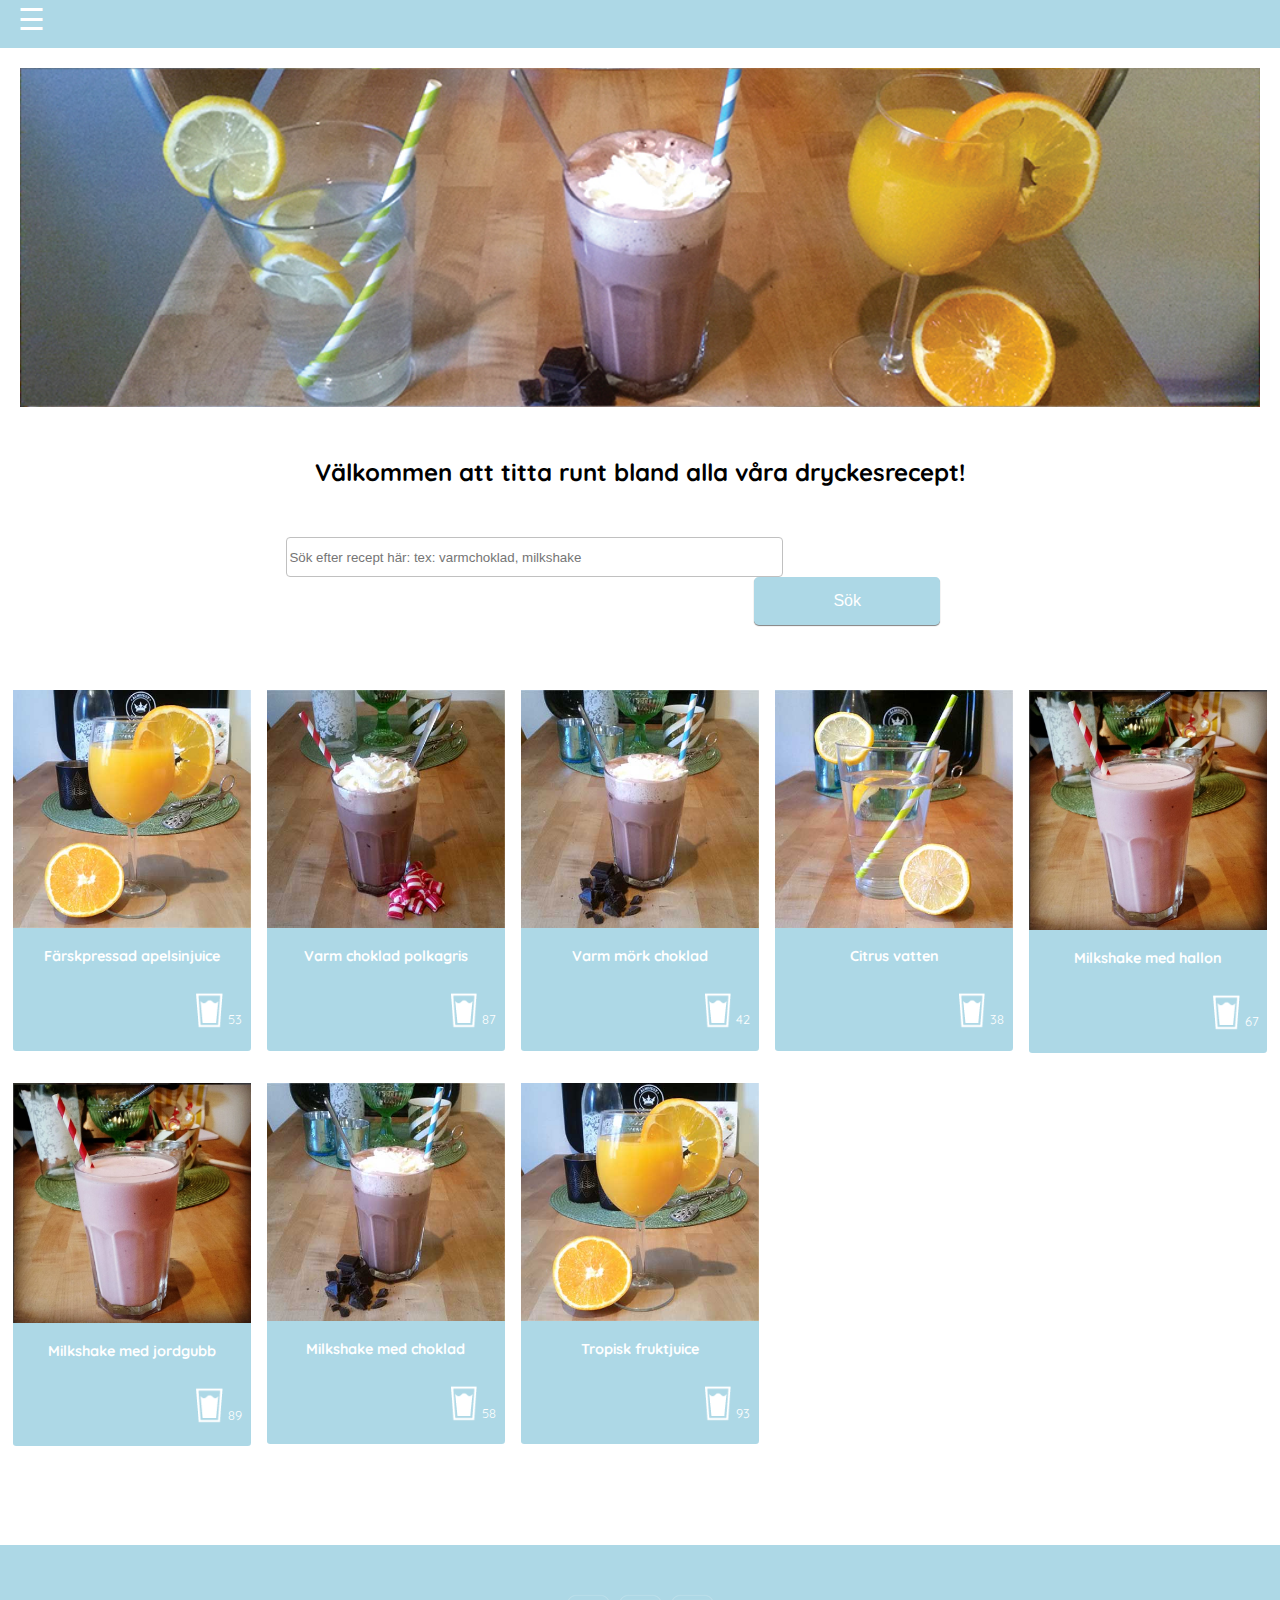
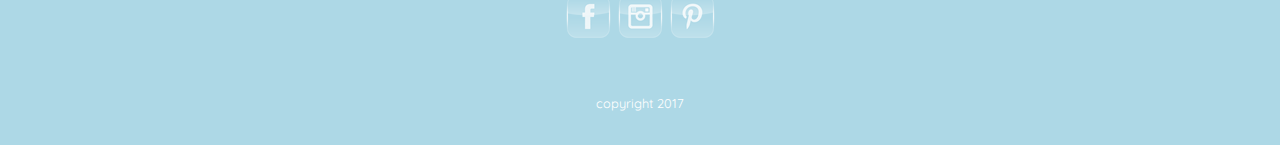
<file: workspace/index.html>
<!DOKTYPE html>

<html lang ="sv">
    <head>
        <title>Dryckes-Recept</title>
        <meta charset="UTF-8">
        <meta name="viewport" content="width=device-width, initial-scale=1.0">
        <link rel="stylesheet" type="text/css" href="css/style.css"/>
        <script src="js/script.js"></script> 
        <link href="https://fonts.googleapis.com/css?family=Quicksand" rel="stylesheet"> 
    </head>
    
    <body>
        <!--Side navbar-->
        <div class="row" id="menu">
            <div id="mySidenav" class="sidenav">
                <a href="javascript:void(0)" class="closebtn" onclick="closeNav()">&times;</a>
                <a href="index.html" style="color:lightblue;">Hem</a>
                <a href="popular.html" style="color:pink;">Populära</a>
                <a href="results.html" style="color:A87B6C">Varmchoklad</a>
                <a href="result2.html" style="color:A87B6C">Saft</a>
                <a href="results.html" style="color:A87B6C">Milkshake</a>
                </br>
                <a href="#" style="color:lightblue;">Om oss</a>
            </div>
            
            <span style="font-size:30px;cursor:pointer;margin-left:0.6em;color:white;" onclick="openNav()">&#9776;</span>
            
        </div>
        
        
        <div class="row" id="row1">
            <div class="col-12" id="first_image">
                <img src="img/dryck.jpg" id="first_img">
                <img src="img/drycker.jpg" id="first_img2">
            </div>
            <div class="col-12">
                <h2 id="first_text">Välkommen att titta runt bland alla våra dryckesrecept!</h2>
            </div>
            
            <div class="col-12" class="search">
                <input type="text" name="search" placeholder="Sök efter recept här: tex: varmchoklad, milkshake" id="search_input"/>
                <a href="results.html"><input type="submit" name="submit" value="Sök" id="search_submit"/></a>
            </div>
             
        </div>
        
        
        <div class="row" id="row2">
            <div class="col-6" id="smal_img"> 
                <a href="recipe.html"><img src="img/orange.jpg" id="img"></a>
                <div class="label">
                    <p class="p_lable">Färskpressad apelsinjuice</p>
                    <p id="d_icon_count">53</p><img src="img/d_icon.png" id="d_icon">
                </div>
                
            </div>
            <div class="col-6" id="smal_img">
                <a href="recipe.html"><img src="img/polka.jpg" id="img"></a>
                <div class="label">
                    <p class="p_lable">Varm choklad polkagris</p>
                    <p id="d_icon_count">87</p><img src="img/d_icon.png" id="d_icon">
                </div> 
            </div>
            <div class="col-6" id="smal_img">
                <a href="recipe.html"><img src="img/chok.jpg" id="img"></a>
                <div class="label">
                    <p class="p_lable">Varm mörk choklad</p>
                    <p id="d_icon_count">42</p> <img src="img/d_icon.png" id="d_icon">
                </div> 
            </div>
            <div class="col-6" id="smal_img">
                <a href="recipe.html"><img src="img/lemon.jpg" id="img"></a>
                <div class="label">
                    <p class="p_lable">Citrus vatten</p>
                    <p id="d_icon_count">38</p><img src="img/d_icon.png" id="d_icon">
                </div> 
            </div>
            <div class="col-6" id="smal_img">
                <a href="recipe.html"><img src="img/dryck.jpg" id="img"></a>
                <div class="label">
                    <p class="p_lable">Milkshake med hallon</p>
                    <p id="d_icon_count">67</p><img src="img/d_icon.png" id="d_icon">
                </div> 
            </div>
            <div class="col-6" id="smal_img">
                <a href="recipe.html"><img src="img/dryck.jpg" id="img"></a>
                <div class="label">
                    <p class="p_lable">Milkshake med jordgubb</p>
                    <p id="d_icon_count">89</p><img src="img/d_icon.png" id="d_icon">
                </div> 
            </div>
            <div class="col-6" id="smal_img">
                <a href="recipe.html"><img src="img/chok.jpg" id="img"></a>
                <div class="label">
                    <p class="p_lable">Milkshake med choklad</p>
                    <p id="d_icon_count">58</p><img src="img/d_icon.png" id="d_icon">
                </div> 
            </div>
            <div class="col-6" id="smal_img">
                <a href="recipe.html"><img src="img/orange.jpg" id="img"></a>
                <div class="label">
                    <p class="p_lable">Tropisk fruktjuice</p>
                    <p id="d_icon_count">93</p><img src="img/d_icon.png" id="d_icon">
                </div> 
            </div>
        </div>
        
         <div class="col-12" id="footer">
             <div class="social_media">
                <img src="img/Facebook.png" id="fb">
                <img src="img/Instagram.png" id="in">
                <img src="img/Pinterest.png" id="pi">
             </div>
             
             <p id="copyright">copyright 2017</p>
         </div>
         
        
        
    </body>
    
   
    
</html>
</file>
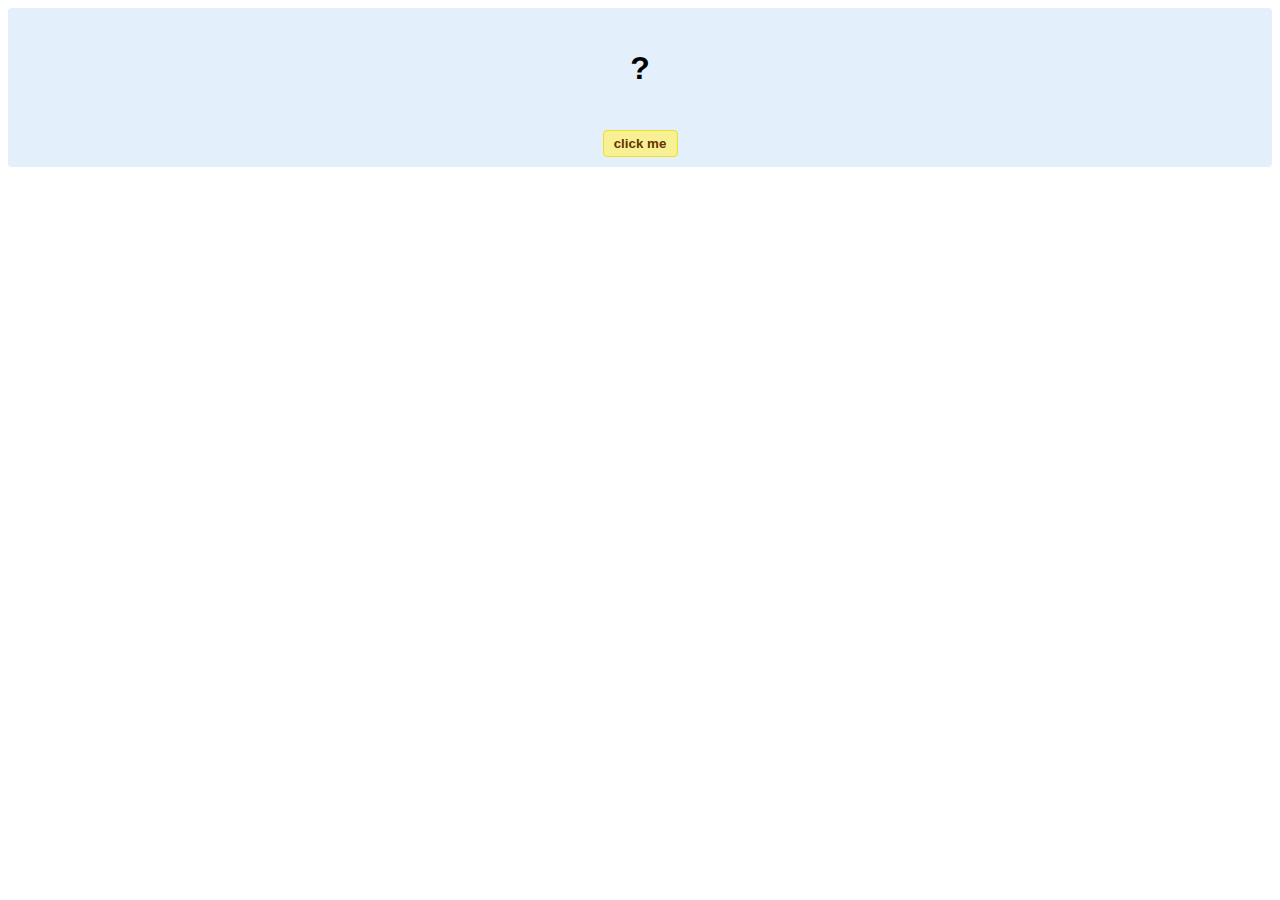
<file: workspace/hello-world.html>
<!DOCTYPE html>
<!-- HTML5 Hello world by kirupa - http://www.kirupa.com/html5/getting_your_feet_wet_html5_pg1.htm -->
<html lang="en-us">

<head>
<meta charset="utf-8">
<title>Hello...</title>
<style type="text/css">
#mainContent {
	font-family: Arial, Helvetica, sans-serif;
	font-size: xx-large;
	font-weight: bold;
	background-color: #E3F0FB;
	border-radius: 4px;
	padding: 10px;
	text-align: center;
}
.buttonStyle {
	border-radius: 4px;
	border: thin solid #F0E020;
	padding: 5px;
	background-color: #F8F094;
	font-family: "Segoe UI", Tahoma, Geneva, Verdana, sans-serif;
	font-weight: bold;
	color: #663300;
	width: 75px;
}

.buttonStyle:hover {
	border: thin solid #FFCC00;
	background-color: #FCF9D6;
	color: #996633;
	cursor: pointer;
}
.buttonStyle:active {
	border: thin solid #99CC00;
	background-color: #F5FFD2;
	color: #669900;
	cursor: pointer;
}

</style>
</head>

<body>
<div id="mainContent">
<p id="helloText">?</p>
<button id="clickButton" class="buttonStyle">click me</button>
</div>
<script> 
var myButton = document.getElementById("clickButton");
var myText = document.getElementById("helloText");

myButton.addEventListener('click', doSomething, false)

function doSomething() {
	myText.textContent = "hello, world!";
}
</script>

</body>
</html>
</file>
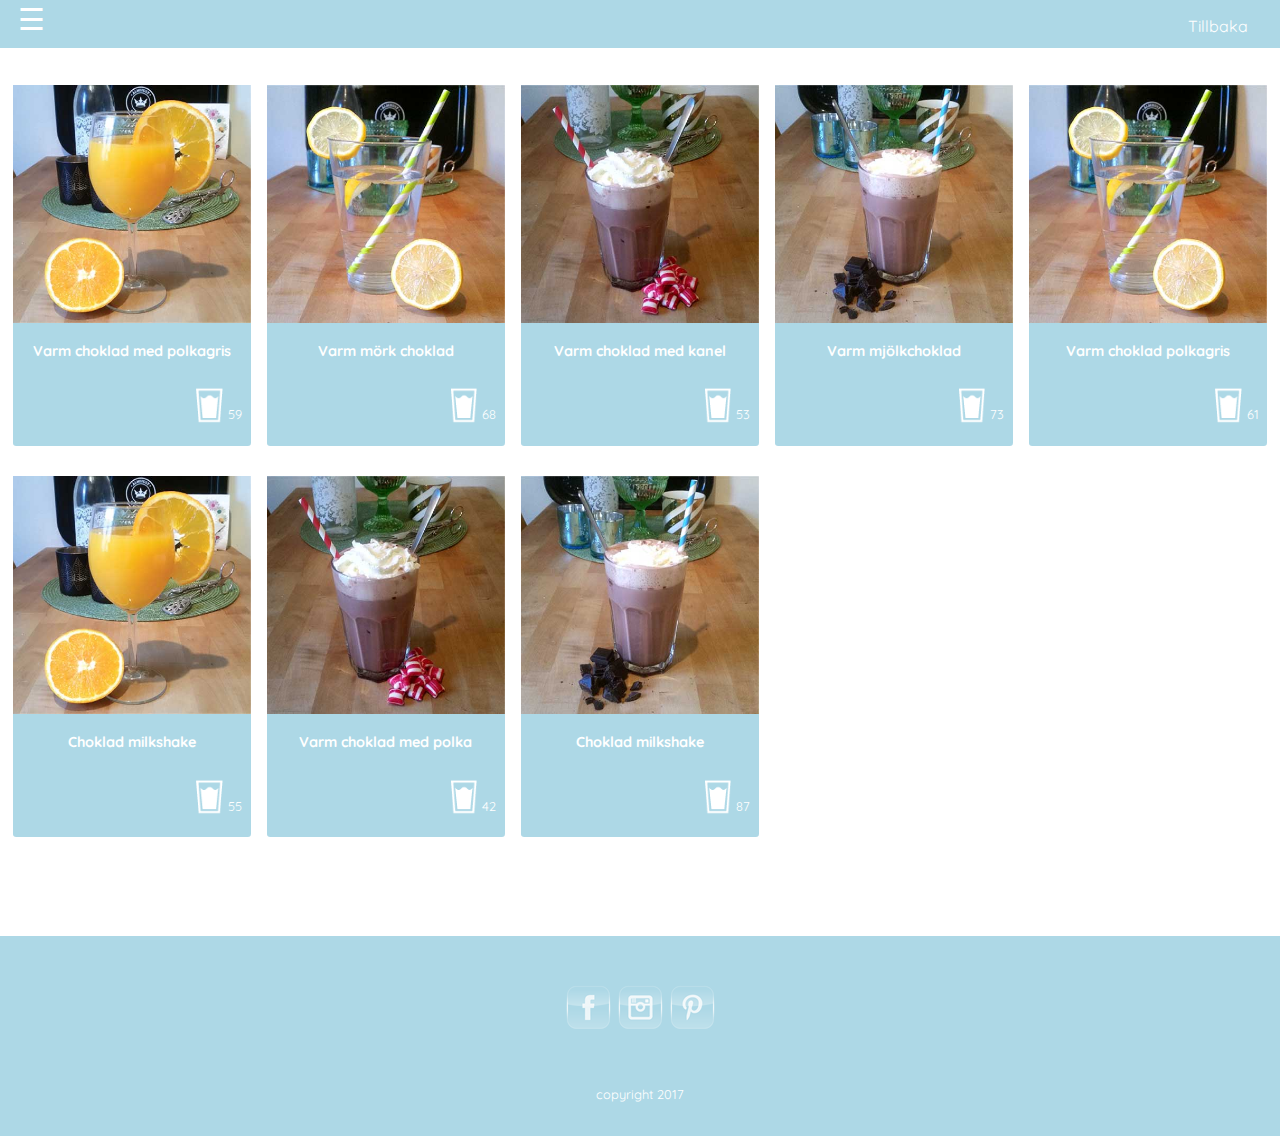
<file: workspace/popular.html>
<!DOKTYPE html>

<html>
    <head>
        <title>Dryckes-Recept</title>
        <meta charset="UTF-8">
        <meta name="viewport" content="width=device-width, initial-scale=1.0">
        <link rel="stylesheet" type="text/css" href="css/style.css"/>
        <script src="js/script.js"></script> 
        <link href="https://fonts.googleapis.com/css?family=Quicksand" rel="stylesheet"> 
    </head>
    
    <body>
        <!--Side navbar-->
        <div class="row" id="menu">
            <div id="mySidenav" class="sidenav">
                <a href="javascript:void(0)" class="closebtn" onclick="closeNav()">&times;</a>
                <a href="index.html" style="color:lightblue;">Hem</a>
                <a href="popular.html" style="color:pink;">Populära</a>
                <a href="results.html" style="color:A87B6C">Varmchoklad</a>
                <a href="result2.thml" style="color:A87B6C">Saft</a>
                <a href="results.html" style="color:A87B6C">Milkshake</a>
                </br>
                <a href="#" style="color:lightblue;">Om oss</a>
            </div>
            
            <span style="font-size:30px;cursor:pointer;margin-left:0.6em;color:white;" onclick="openNav()">&#9776;</span>
            <a href="index.html" id="back">Tillbaka</a>
        </div>
        
        
        <div class="row" id="row2">
            <div class="col-6" id="smal_img"> 
                <a href="recipe.html"><img src="img/orange.jpg" id="img"></a>
                <div class="label">
                    <p class="p_lable">Varm choklad med polkagris</p>
                    <p id="d_icon_count">59</p><img src="img/d_icon.png" id="d_icon">
                </div>
            </div>
            <div class="col-6" id="smal_img">
                <a href="recipe.html"><img src="img/lemon.jpg" id="img"></a>
                <div class="label">
                    <p class="p_lable">Varm mörk choklad</p>
                    <p id="d_icon_count">68</p><img src="img/d_icon.png" id="d_icon">
                </div> 
            </div>
            <div class="col-6" id="smal_img">
                <a href="recipe.html"><img src="img/polka.jpg" id="img"></a>
                <div class="label">
                    <p class="p_lable">Varm choklad med kanel</p>
                    <p id="d_icon_count">53</p><img src="img/d_icon.png" id="d_icon">
                </div> 
            </div>
            <div class="col-6" id="smal_img">
                <a href="recipe.html"><img src="img/chok.jpg" id="img"></a>
                <div class="label">
                    <p class="p_lable">Varm mjölkchoklad</p>
                    <p id="d_icon_count">73</p><img src="img/d_icon.png" id="d_icon">
                </div> 
            </div>
            <div class="col-6" id="smal_img">
                <a href="recipe.html"><img src="img/lemon.jpg" id="img"></a>
                <div class="label">
                    <p class="p_lable">Varm choklad polkagris</p>
                    <p id="d_icon_count">61</p><img src="img/d_icon.png" id="d_icon">
                </div> 
            </div>
            <div class="col-6" id="smal_img">
                <a href="recipe.html"><img src="img/orange.jpg" id="img"></a>
                <div class="label">
                    <p class="p_lable">Choklad milkshake</p>
                    <p id="d_icon_count">55</p><img src="img/d_icon.png" id="d_icon">
                </div> 
            </div>
             <div class="col-6" id="smal_img">
                <a href="recipe.html"><img src="img/polka.jpg" id="img"></a>
                <div class="label">
                    <p class="p_lable">Varm choklad med polka</p>
                    <p id="d_icon_count">42</p><img src="img/d_icon.png" id="d_icon">
                </div> 
            </div>
            <div class="col-6" id="smal_img">
                <a href="recipe.html"><img src="img/chok.jpg" id="img"></a>
                <div class="label">
                    <p class="p_lable">Choklad milkshake</p>
                    <p id="d_icon_count">87</p><img src="img/d_icon.png" id="d_icon">
                </div> 
            </div>
        </div>
        
         <div class="col-12" id="footer">
             <div class="social_media">
                <img src="img/Facebook.png" id="fb">
                <img src="img/Instagram.png" id="in">
                <img src="img/Pinterest.png" id="pi">
             </div>
             
             <p id="copyright">copyright 2017</p>
         </div>
         
        
        
    </body>
    
   
    
</html>
</file>
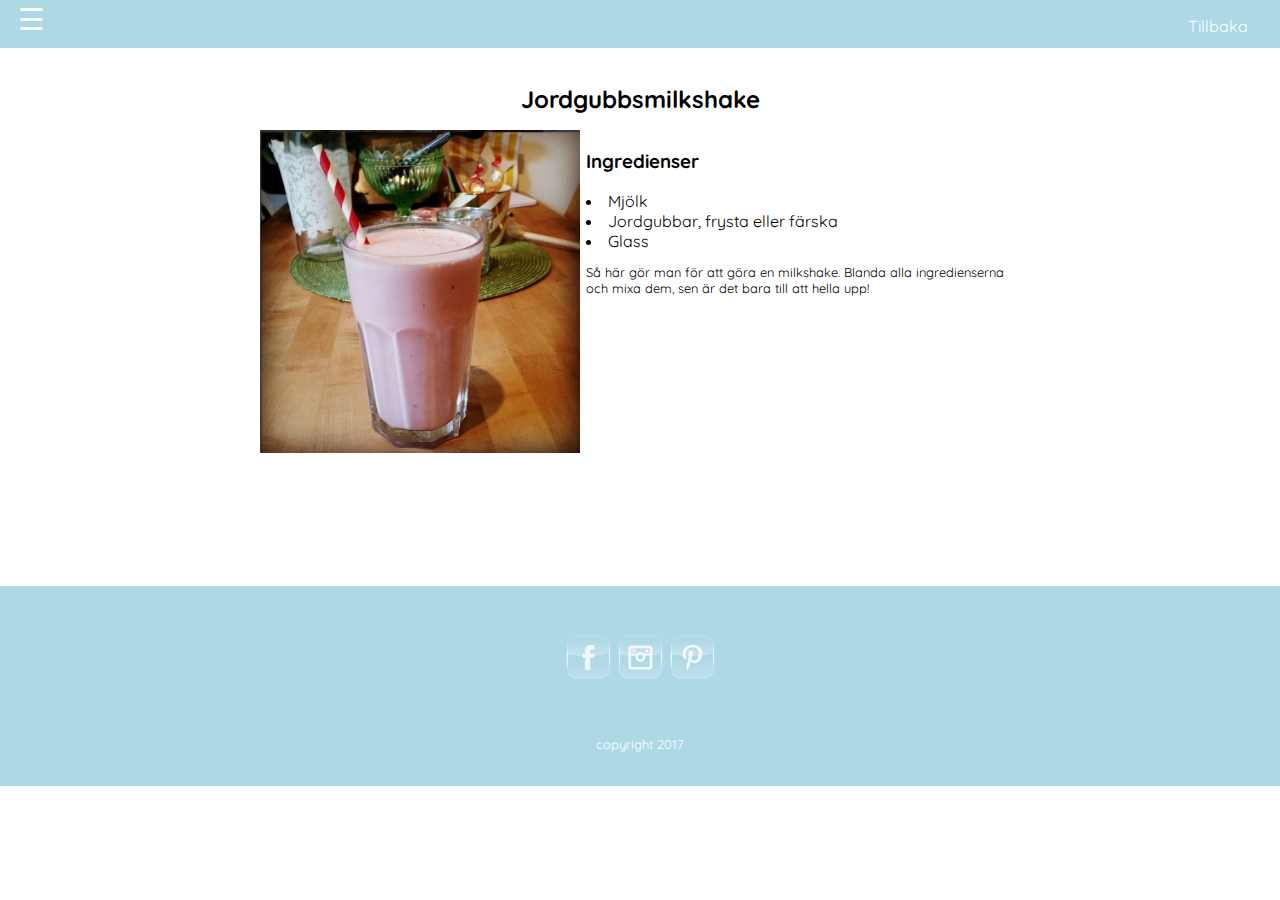
<file: workspace/recipe.html>
<!DOKTYPE html>

<html>
    <head>
        <title>Dryckes-Recept</title>
        <meta charset="UTF-8">
        <meta name="viewport" content="width=device-width, initial-scale=1.0">
        <link rel="stylesheet" type="text/css" href="css/style.css"/>
        <script src="js/script.js"></script>
        <link href="https://fonts.googleapis.com/css?family=Quicksand" rel="stylesheet"> 
    </head>
    
    <body>
        <!--Side navbar-->
        <div class="row" id="menu">
            <div id="mySidenav" class="sidenav">
                <a href="javascript:void(0)" class="closebtn" onclick="closeNav()">&times;</a>
                <a href="index.html" style="color:lightblue;">Hem</a>
                <a href="popular.html" style="color:pink;">Populära</a>
                <a href="results.html" style="color:A87B6C">Varmchoklad</a>
                <a href="result2.html" style="color:A87B6C">Saft</a>
                <a href="results.html" style="color:A87B6C">Milkshake</a>
                </br>
                <a href="#" style="color:lightblue;">Om oss</a>
                
            </div>
            
            <span style="font-size:30px;cursor:pointer;margin-left:0.6em;color:white;" onclick="openNav()">&#9776;</span>
            <a href="index.html" id="back">Tillbaka</a>
        </div>
        
        
        
        <div class="row" id="row1">
            <div class="col-12">
                <h1 class="recipe_label">Jordgubbsmilkshake</h1>
                <img src="img/dryck.jpg" id="recipe_img">
                
                <div id="ingredients">
                    <h3>Ingredienser</h3>
                    <li>Mjölk</li>
                    <li>Jordgubbar, frysta eller färska</li>
                    <li>Glass</li>
                
                        
                    <p>Så här gör man för att göra en milkshake.
                        Blanda alla ingredienserna och mixa dem, sen är
                        det bara till att hella upp!
                    </p>
                </div>
            </div>
        </div>
            
        <div class="row" id="row2">
            
        </div>        
               
        <div class="col-12" id="footer">
             <div class="social_media">
                <img src="img/Facebook.png" id="fb">
                <img src="img/Instagram.png" id="in">
                <img src="img/Pinterest.png" id="pi">
             </div>
             
             <p id="copyright">copyright 2017</p>
         </div>

    </body>
    
    
        
</html>
</file>
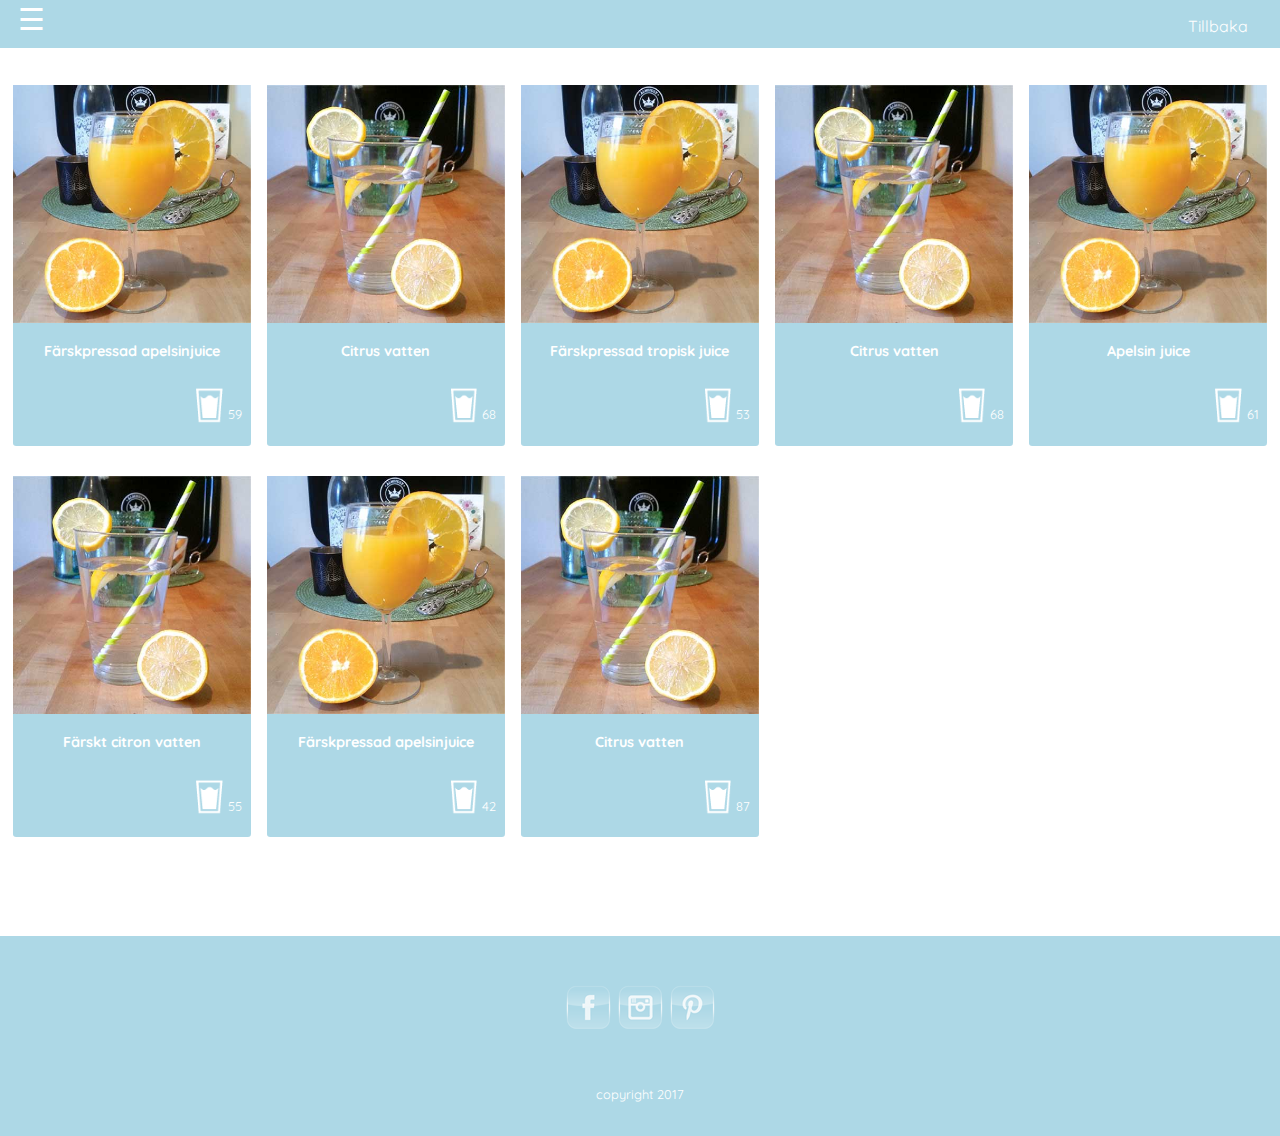
<file: workspace/result2.html>
<head>
        <title>Dryckes-Recept</title>
        <meta charset="UTF-8">
        <meta name="viewport" content="width=device-width, initial-scale=1.0">
        <link rel="stylesheet" type="text/css" href="css/style.css"/>
        <script src="js/script.js"></script> 
        <link href="https://fonts.googleapis.com/css?family=Quicksand" rel="stylesheet"> 
    </head>
    
    <body>
        <!--Side navbar-->
        <div class="row" id="menu">
            <div id="mySidenav" class="sidenav">
                <a href="javascript:void(0)" class="closebtn" onclick="closeNav()">&times;</a>
                <a href="index.html" style="color:lightblue;">Hem</a>
                <a href="popular.html" style="color:pink;">Populära</a>
                <a href="results.html" style="color:A87B6C">Varmchoklad</a>
                <a href="result2.html" style="color:A87B6C">Saft</a>
                <a href="results.html" style="color:A87B6C">Milkshake</a>
                </br>
                <a href="#" style="color:lightblue;">Om oss</a>
            </div>
            
            <span style="font-size:30px;cursor:pointer;margin-left:0.6em;color:white;" onclick="openNav()">&#9776;</span>
            <a href="index.html" id="back">Tillbaka</a>
        </div>
        
        
        <div class="row" id="row2">
            <div class="col-6" id="smal_img"> 
                <a href="recipe.html"><img src="img/orange.jpg" id="img"></a>
                <div class="label">
                    <p class="p_lable">Färskpressad apelsinjuice</p>
                    <p id="d_icon_count">59</p><img src="img/d_icon.png" id="d_icon">
                </div>
            </div>
            <div class="col-6" id="smal_img">
                <a href="recipe.html"><img src="img/lemon.jpg" id="img"></a>
                <div class="label">
                    <p class="p_lable">Citrus vatten</p>
                    <p id="d_icon_count">68</p><img src="img/d_icon.png" id="d_icon">
                </div> 
            </div>
            <div class="col-6" id="smal_img">
                <a href="recipe.html"><img src="img/orange.jpg" id="img"></a>
                <div class="label">
                    <p class="p_lable">Färskpressad tropisk juice</p>
                    <p id="d_icon_count">53</p><img src="img/d_icon.png" id="d_icon">
                </div> 
            </div>
            <div class="col-6" id="smal_img">
                <a href="recipe.html"><img src="img/lemon.jpg" id="img"></a>
                <div class="label">
                    <p class="p_lable">Citrus vatten</p>
                    <p id="d_icon_count">68</p><img src="img/d_icon.png" id="d_icon">
                </div> 
            </div>
            <div class="col-6" id="smal_img">
                <a href="recipe.html"><img src="img/orange.jpg" id="img"></a>
                <div class="label">
                    <p class="p_lable">Apelsin juice</p>
                    <p id="d_icon_count">61</p><img src="img/d_icon.png" id="d_icon">
                </div> 
            </div>
            <div class="col-6" id="smal_img">
                <a href="recipe.html"><img src="img/lemon.jpg" id="img"></a>
                <div class="label">
                    <p class="p_lable">Färskt citron vatten</p>
                    <p id="d_icon_count">55</p><img src="img/d_icon.png" id="d_icon">
                </div> 
            </div>
             <div class="col-6" id="smal_img">
                <a href="recipe.html"><img src="img/orange.jpg" id="img"></a>
                <div class="label">
                    <p class="p_lable">Färskpressad apelsinjuice</p>
                    <p id="d_icon_count">42</p><img src="img/d_icon.png" id="d_icon">
                </div> 
            </div>
            <div class="col-6" id="smal_img">
                <a href="recipe.html"><img src="img/lemon.jpg" id="img"></a>
                <div class="label">
                    <p class="p_lable">Citrus vatten</p>
                    <p id="d_icon_count">87</p><img src="img/d_icon.png" id="d_icon">
                </div> 
            </div>
        </div>
        
         <div class="col-12" id="footer">
             <div class="social_media">
                <img src="img/Facebook.png" id="fb">
                <img src="img/Instagram.png" id="in">
                <img src="img/Pinterest.png" id="pi">
             </div>
             
             <p id="copyright">copyright 2017</p>
         </div>
         
        
        
    </body>
    
   
    
</html>
</file>
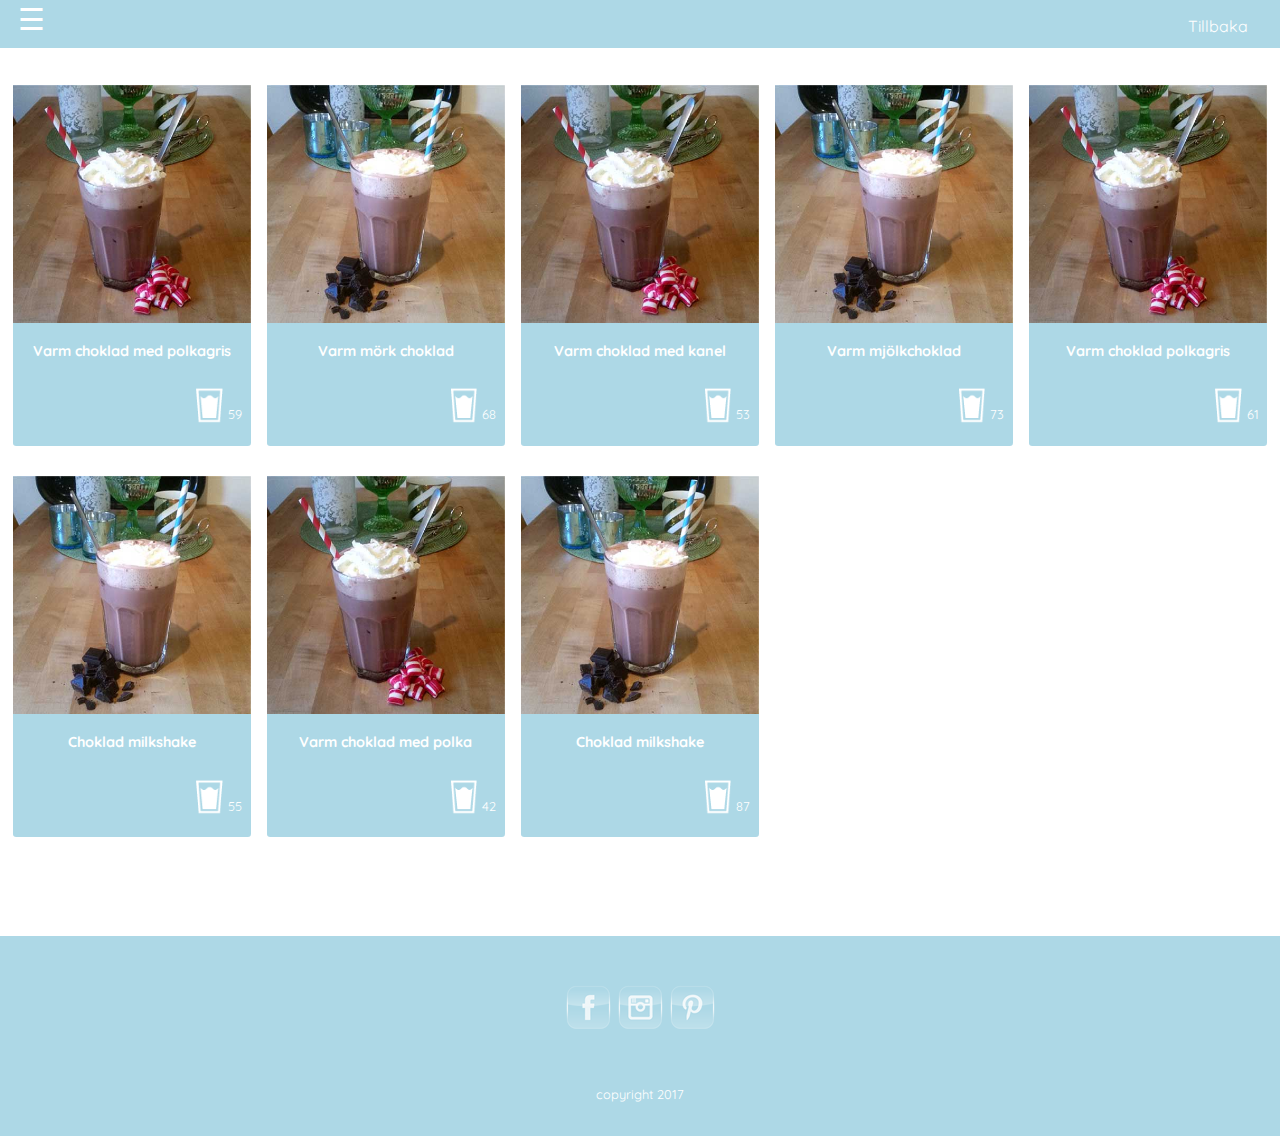
<file: workspace/results.html>
<!DOKTYPE html>

<html>
    <head>
        <title>Dryckes-Recept</title>
        <meta charset="UTF-8">
        <meta name="viewport" content="width=device-width, initial-scale=1.0">
        <link rel="stylesheet" type="text/css" href="css/style.css"/>
        <script src="js/script.js"></script> 
        <link href="https://fonts.googleapis.com/css?family=Quicksand" rel="stylesheet"> 
    </head>
    
    <body>
        <!--Side navbar-->
        <div class="row" id="menu">
            <div id="mySidenav" class="sidenav">
                <a href="javascript:void(0)" class="closebtn" onclick="closeNav()">&times;</a>
                <a href="index.html" style="color:lightblue;">Hem</a>
                <a href="popular.html" style="color:pink;">Populära</a>
                <a href="results.html" style="color:A87B6C">Varmchoklad</a>
                <a href="result2.html" style="color:A87B6C">Saft</a>
                <a href="results.html" style="color:A87B6C">Milkshake</a>
                </br>
                <a href="#" style="color:lightblue;">Om oss</a>
            </div>
            
            <span style="font-size:30px;cursor:pointer;margin-left:0.6em;color:white;" onclick="openNav()">&#9776;</span>
            <a href="index.html" id="back">Tillbaka</a>
        </div>
        
        
        <div class="row" id="row2">
            <div class="col-6" id="smal_img"> 
                <a href="recipe.html"><img src="img/polka.jpg" id="img"></a>
                <div class="label">
                    <p class="p_lable">Varm choklad med polkagris</p>
                    <p id="d_icon_count">59</p><img src="img/d_icon.png" id="d_icon">
                </div>
            </div>
            <div class="col-6" id="smal_img">
                <a href="recipe.html"><img src="img/chok.jpg" id="img"></a>
                <div class="label">
                    <p class="p_lable">Varm mörk choklad</p>
                    <p id="d_icon_count">68</p><img src="img/d_icon.png" id="d_icon">
                </div> 
            </div>
            <div class="col-6" id="smal_img">
                <a href="recipe.html"><img src="img/polka.jpg" id="img"></a>
                <div class="label">
                    <p class="p_lable">Varm choklad med kanel</p>
                    <p id="d_icon_count">53</p><img src="img/d_icon.png" id="d_icon">
                </div> 
            </div>
            <div class="col-6" id="smal_img">
                <a href="recipe.html"><img src="img/chok.jpg" id="img"></a>
                <div class="label">
                    <p class="p_lable">Varm mjölkchoklad</p>
                    <p id="d_icon_count">73</p><img src="img/d_icon.png" id="d_icon">
                </div> 
            </div>
            <div class="col-6" id="smal_img">
                <a href="recipe.html"><img src="img/polka.jpg" id="img"></a>
                <div class="label">
                    <p class="p_lable">Varm choklad polkagris</p>
                    <p id="d_icon_count">61</p><img src="img/d_icon.png" id="d_icon">
                </div> 
            </div>
            <div class="col-6" id="smal_img">
                <a href="recipe.html"><img src="img/chok.jpg" id="img"></a>
                <div class="label">
                    <p class="p_lable">Choklad milkshake</p>
                    <p id="d_icon_count">55</p><img src="img/d_icon.png" id="d_icon">
                </div> 
            </div>
             <div class="col-6" id="smal_img">
                <a href="recipe.html"><img src="img/polka.jpg" id="img"></a>
                <div class="label">
                    <p class="p_lable">Varm choklad med polka</p>
                    <p id="d_icon_count">42</p><img src="img/d_icon.png" id="d_icon">
                </div> 
            </div>
            <div class="col-6" id="smal_img">
                <a href="recipe.html"><img src="img/chok.jpg" id="img"></a>
                <div class="label">
                    <p class="p_lable">Choklad milkshake</p>
                    <p id="d_icon_count">87</p><img src="img/d_icon.png" id="d_icon">
                </div> 
            </div>
        </div>
        
         <div class="col-12" id="footer">
             <div class="social_media">
                <img src="img/Facebook.png" id="fb">
                <img src="img/Instagram.png" id="in">
                <img src="img/Pinterest.png" id="pi">
             </div>
             
             <p id="copyright">copyright 2017</p>
         </div>
         
        
        
    </body>
    
   
    
</html>
</file>
<file: workspace/css/style.css>
/* Global style */
body {
    background-color: white;
    font-family: 'Quicksand', sans-serif;
    width: 100%;
    margin: 0px;
    padding: 0px;
}

html {
    width: 100%;
    margin: 0px;
    padding: 0px;
}
/* includes the padding and border in the total width and height of an element.*/
* {
    box-sizing: border-box;
}

a {
    text-decoration: none;
}



/* creating a grid system whith 12 columns*/
.col-1 {width: 8.33%;}
.col-2 {width: 16.66%;}
.col-3 {width: 25%;}
.col-4 {width: 33.33%;}
.col-5 {width: 41.66%;}
.col-6 {width: 50%;}
.col-7 {width: 58.33%;}
.col-8 {width: 66.66%;}
.col-9 {width: 75%;}
.col-10 {width: 83.33%;}
.col-11 {width: 91.66%;}
.col-12 {width: 100%;}

/* all columns to the left*/
[class*="col-"] {
    float: left;
    padding: 15px;
    /*border: 1px solid black;*/
}

.row::after {
    content: "";
    clear: both;
    display: block;
}

/*-----------------sidenav menu------------------*/
#menu {
    display: block;
    position: relative;
    background-color: lightblue;
    height: 3em;
    width: 100%;
    position: sticky;
    top: 0;
    z-index: 1;
}

.sidenav {
    height: 100%;
    width: 0;
    position: fixed;
    z-index: 1;
    top: 0;
    left: 0;
    background-color: white;
    overflow-x: hidden;
    transition: 0.5s;
    padding-top: 60px;
}

.sidenav a {
    padding: 8px 8px 8px 32px;
    text-decoration: none;
    font-size: 25px;
    color: #818181;
    display: block;
    transition: 0.3s
}

.sidenav a:hover, .offcanvas a:focus{
    color: #f1f1f1;
}

.sidenav .closebtn {
    position: absolute;
    top: 0;
    right: 25px;
    font-size: 36px;
    margin-left: 50px;
}

/*h3 {
    display: block;
    position: relative;
    float: right;
    padding-top: 0.3em;
    padding-right: 1.1em;
}*/

/*------------index.html--------------*/

#row1 {
    display: block;
    position: relative;
    padding: 0.3em;
    margin-bottom: 2.5em;
}

#first_image {
    
}

#first_img {
    display: block;
    position: relative;
    margin-left: auto;
    margin-right: auto;
    width: 100%;
}

#first_img2 {
    display: none;
}

#first_img3 {
    display: none;
}

#first_text {
    text-align: center;
}

/*style for search*/
.search {
    display: block;
    position: relative;
    margin-left: auto;
    margin-right: auto;
    width: 100%;
}

#search_input {
    width: 100%;
    height: 3em;
    border-radius: 0.3em 0.3em 0.3em 0.3em;
    box-shadow: 0px 0px 0px;
    border: 1px solid silver;
}

#search_submit {
    width: 80%;
    height: 3em;
    margin-top: 2em;
    display: block;
    position: relative;
    margin-left: auto;
    margin-right: auto;
    border-radius: 0.3em 0.3em 0.3em 0.3em;
    background-color: lightblue;
    color: white;
    font-size: 1em;
    box-shadow: 0px 1px 1px gray;
    border: none;
}

#row2 {
    padding: 0.3em;
    margin-top: 2em;
}

#smal_img {
    display: inline-block;
    position: relative;
    width: 50%;
    margin: 0 0 30px;
    padding: 0 8px;
}

#img {
    width: 100%;
}

.label {
    background-color: lightblue;
    padding: 0.3em;
    text-align: center;
    min-height: 7.7em;
    max-height: 7.5em;
    border-radius: 0em 0em 0.2em 0.2em
}

.p_lable {
    color: white;
    font-weight: bold
}

#d_icon_count {
    display: block;
    position: relative;
    float: right;
    /*margin-left: 8.5em;*/
    color: white;
    margin-top: 2.5em;
    margin-right: 0.3em;
}

#d_icon {
    display: block;
    position: relative;
    width: 2.3em;
    float: right;
    margin-top: 0.8em;
}

p {
    font-size: 0.8em;
}

/*-------------Footer------------------*/

#footer {
    width: 100%;
    height: 200px;
    background-color: lightblue;
    margin-top: 4em;
}

.social_media {
    display: block;
    position: relative;
    text-align: center;
    margin-top: 2em;
}

#copyright {
    color: white;
    text-align: center;
    margin-top: 4em;
}

/*-------------recipe.html-------------*/

.recipe_label {
    text-align: center;
    font-size: 1.5em;
}

#recipe_img {
    display: block;
    position: relative;
    margin-left: auto;
    margin-right: auto;
    width: 100%;
}

#ingredients{
  
}

#back {
    display: block;
    position: relative;
    color: white;
    float: right;
    padding-right: 2em;
    padding-top: 1em;
}





/*-----------------------media queries-----------------------*/

@media only all {
    
}

@media (min-width: 20em) {
    #smal_img {
        float: left;
    }
    
    #first_img {
        width: 17em;
    }
}

@media (min-width: 45em) {
    #smal_img {
        width: 33%;
    }
    
    .p_lable {
        font-size: 0.9em;
    }
    
    #first_img {
        display: none;
    }
    
    #first_img2 {
        display: block;
        position: relative;
        margin-left: auto;
        margin-right: auto;
        width: 100%;
    }
    
    #search_input {
        display: block;
        position: relative;
        float: left;
        width: 50%;
        margin-left: 7em;
    }
    
    #search_submit {
        width: 20%;
        margin-top: 0em;
        display: block;
        position: relative;
        float: right;
        margin-right: 7em;
    }
    
    /*recipe.html*/
    #recipe_img {
        display: block;
        position: relative;
        margin-left: 5.5em;
        margin-right: auto;
        width: 15em;
        float: left;
    }
    
    #ingredients {
        display: block;
        position: relative;
        margin-right: 5.5em;
        float: right;
        width: 35%;
    }
    
}

@media (min-width: 65em) {
    #smal_img {
        width: 20%;
    }
    
    .p_lable {
        font-size: 0.9em;
    }
    
    #first_img {
        display: none;
    }
    
    #first_img2 {
        display: block;
        position: relative;
        margin-left: auto;
        margin-right: auto;
        width: 100%;
    }
    
    #search_input {
        display: block;
        position: relative;
        float: left;
        width: 50%;
        margin-left: 10em;
    }
    
    #search_submit {
        width: 20%;
        margin-top: 0em;
        display: block;
        position: relative;
        float: right;
        margin-right: 10em;
    }
    
    /*recipe.html*/
    #recipe_img {
        display: block;
        position: relative;
        margin-left: 12em;
        margin-right: auto;
        float: left;
        width: 15em;
    }
    
    #ingredients {
        display: block;
        position: relative;
        margin-right: 12em;
        float: right;
        width: 35%;
    }
    
}

@media (min-width: 80em) {
    #smal_img {
        width: 20%;
    }
    
     #first_img {
        display: none;
    }
    
    #first_img2 {
        display: block;
        position: relative;
        margin-left: auto;
        margin-right: auto;
        width: 100%;
    }
    
    #search_input {
        display: block;
        position: relative;
        float: left;
        width: 40%;
        margin-left: 20em;
    }
    
    #search_submit {
        width: 15%;
        margin-top: 0em;
        display: block;
        position: relative;
        float: right;
        margin-right: 20em;
    }
    
    /*recipe.html*/
    #recipe_img {
        display: block;
        position: relative;
        margin-left: 15em;
        margin-right: auto;
        float: left;
        width: 20em;
    }
    
    #ingredients {
        display: block;
        position: relative;
        margin-right: 15em;
        float: right;
        width: 35%;
    }
}

@media screen and (max-height: 450px) {
  .sidenav {padding-top: 15px;}
  .sidenav a {font-size: 18px;}
}







@-webkit-viewport{width:device-width}
@-moz-viewport{width:device-width}
@-ms-viewport{width:device-width}
@-o-viewport{width:device-width}
@viewport{width:device-width}
</file>
